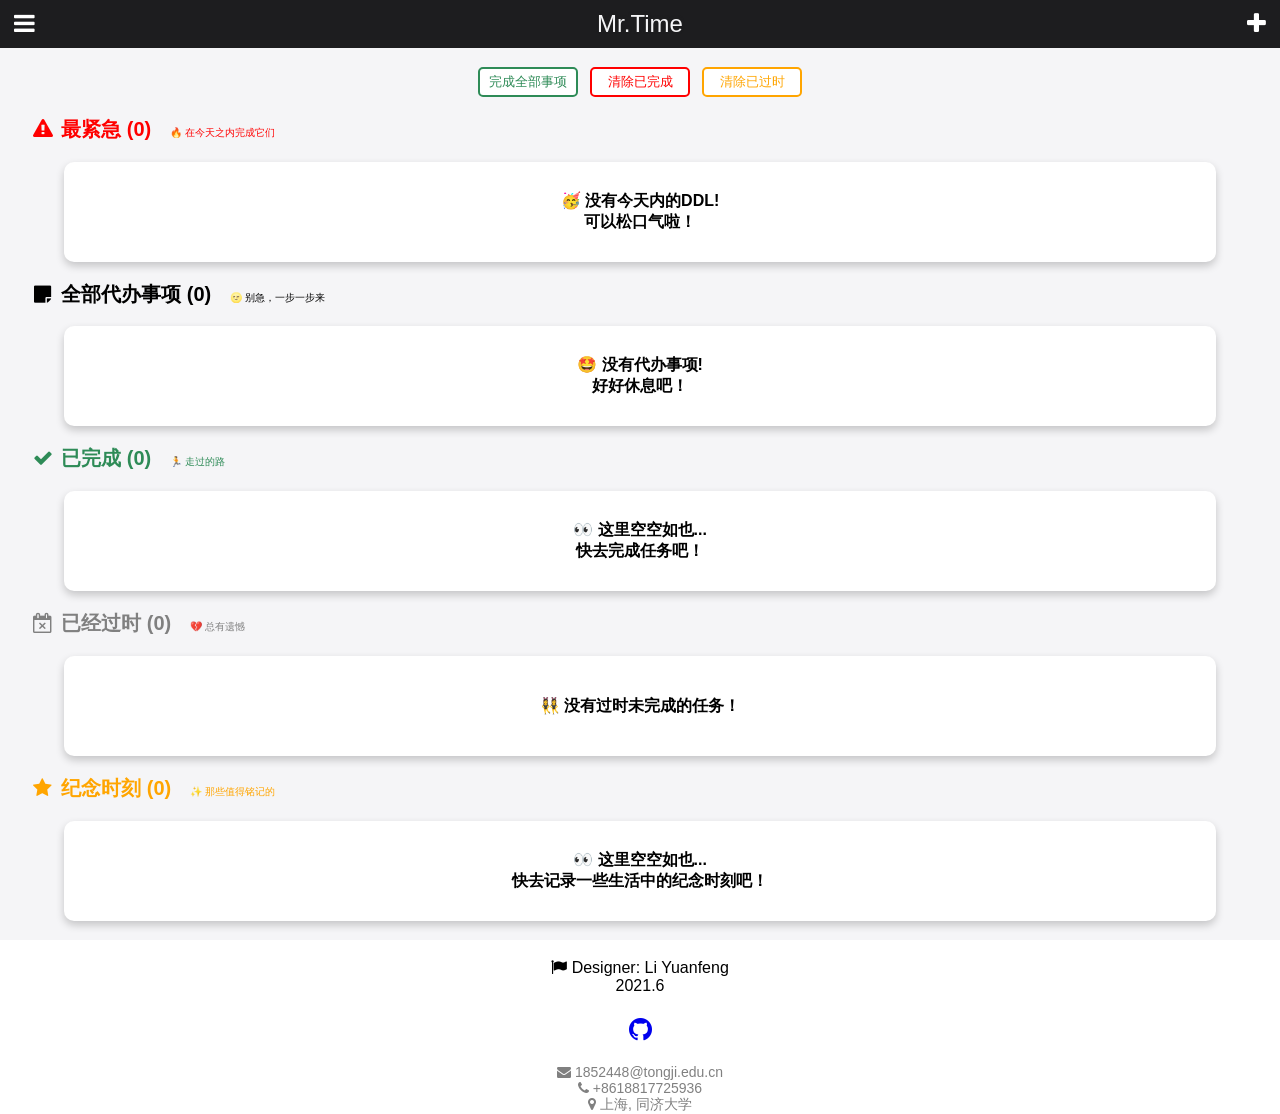
<file: index.html>
<!DOCTYPE html>
<html>

<head>
    <!-- http-equiv指定文档的内容类型和编码类型 -->
    <meta http-equiv="Content-Type" content="text/html; charset=utf-8" />
    <!-- name属性 视图和描述 name+content -->
    <meta name="viewport" content="width=device-width, initial-scale=1.0, maximum-scale=1.0, user-scalable=0">
    <title>Mr.Time--你的时间管家</title>
    <meta http-equiv=Cache-Control content=no-cache /> 
    <!-- 外接式css -->
    <!--font awesome-->
    <link rel="stylesheet" href="./font-awesome-4.7-4.0/css/font-awesome.min.css">
    <link rel="stylesheet" href="./css/index.css">

</head>

<body>
    <div class="hint"><i class="fa fa-check"></i></div>
    <nav class = "header">
        <ul class="container">
            <li class = "list-item left-item" style="float: left; "><a onclick="showContents()"><i class="fa fa-navicon"></i></a></li>
            <li class = "list-item left-item" style="float: left;visibility: hidden;"><a onclick="closeDialog()"><i class="fa fa-close"></i></a></li>
            <li class="list-item middle-item">Mr.Time</li>
            <li class="list-item right-item" onclick="showInput()"><i class="fa fa-plus"></i></li>
            <li class="list-item right-item" onclick="closeInput()" style="display: none;"><i class="fa fa-close"></i></li>
        </ul>
    </nav>
    <!--左侧导航栏-->
    <div class = "content-container">
        <ul class = "content-ul">
            <li class = "content-item" id = "#z" onclick ="showContent(this.id[1])"><a><i class="fa fa-eye fa-fw"></i>&nbsp;总览</a></li>
            <li class = "content-item" id = "#0" onclick ="showContent(this.id[1])"><a><i class="fa fa-warning fa-fw danger"></i>&nbsp;紧急事件</a></li>
            <li class = "content-item" id = "#1" onclick ="showContent(this.id[1])"><a><i class="fa fa-sticky-note fa-fw"></i>&nbsp;全部事件</a></li>
            <li class = "content-item" id = "#2" onclick ="showContent(this.id[1])"><a><i class="fa fa-check fa-fw finish"></i>&nbsp;已完成</a></li>
            <li class = "content-item" id = "#3" onclick ="showContent(this.id[1])"><a><i class="fa fa-calendar-times-o fa-fw outdate"></i>&nbsp;已过时</a></li>
            <li class = "content-item" id = "#4" onclick ="showContent(this.id[1])"><a><i class="fa fa-star fa-fw outdate"></i>&nbsp;纪念时刻</a></li>
            <li class = "content-item" id = "#5" onclick ="showContent(this.id[1])"><a><i class="fa fa-book fa-fw study"></i>&nbsp;学习</a></li>
            <li class = "content-item" id = "#6" onclick ="showContent(this.id[1])"><a><i class="fa fa-briefcase fa-fw work"></i>&nbsp;工作</a></li>
            <li class = "content-item" id = "#7" onclick ="showContent(this.id[1])"><a><i class="fa fa-soccer-ball-o fa-fw sport"></i>&nbsp;运动</a></li>
            <li class = "content-item" id = "#8" onclick ="showContent(this.id[1])"><a><i class="fa fa-camera-retro fa-fw life"></i>&nbsp;生活</a></li>
            
        </ul>
    </div>

    <!--表单输入-->
    <div class = "input-div">
       <h1 id = "inputtitle" style="font-weight: normal; font-size: 20px;"><i class="fa fa-smile-o"></i> 添加一条事项或纪念时刻</h1>
       <p id="info" style="font-size: 6px; color: rgb(35,103,197);">> 如果您选择了过去的时间，生成一条纪念时刻</br>> 如果您选择了未来的时间，生成一条代办事项</p>
        <form id="form">
            <!-- required规定提交表单之前有必填字段  autocomplete:自动补齐-->
            <input type="text" id="title" name="title" maxlength=8 placeholder="写下您的代办事项或纪念时刻..." required="required"
                autocomplete="off" />
            <input type="datetime-local" id="datetime"  required="required"/>
            <select id = "tag" required="required">
                <option selected="selected" value = "0">没有标签</option>
                <option value="1">学习</option>
                <option value="2">工作</option>
                <option value="3">运动</option>
                <option value="4">生活</option>
             </select>
        </form>
        <button  class = "submitBtn" onclick="post_data()"><i class="fa fa-check"></i> 提交</button>
        <button  class = "submitBtn" style="display: none;" onclick="edit_data(this.id)"><i class="fa fa-check"></i> 完成</button>
    </div>

    <div class="first-button" >
        <button class="btn1 finishall" onclick="finishall()">完成全部事项</button>
        <button class="btn1 deleteall" onclick="deleteall()">清除已完成</button>
        <button class="btn1 outdateall" onclick="outdateall()">清除已过时</button>
    </div>


    <div class="todo-block">
        <h1 style = "margin-left:30px; color: red"><i class="fa fa-warning fa-fw"></i> 最紧急 (<span id="ll1"></span>)<span style="font-size: 10px; font-weight: normal; margin-left: 0.5cm;">🔥 在今天之内完成它们</span></h1>
        <div class = 'todolist' id='l1'>
        </div>  
    </div>  
    
    <div class="todo-block">
        <h1 style = "margin-left:30px;"><i class="fa fa-sticky-note fa-fw"></i> 全部代办事项 (<span id="ll2"></span>)<span style="font-size: 10px; font-weight: normal; margin-left: 0.5cm;">🌝 别急，一步一步来</span></h1>
        <div class = 'todolist' id='l2'>
        </div>
    </div>

    
    <div class="todo-block">
        <h1 style = "margin-left:30px; color:seagreen"><i class="fa fa-check fa-fw"></i> 已完成 (<span id="ll3"></span>)<span style="font-size: 10px; font-weight: normal; margin-left: 0.5cm;">🏃 走过的路</span></h1>
        <div class = 'todolist'id='l3'>
        </div>
    </div>

    <div class="todo-block">
        <h1 style = "margin-left:30px; color:grey"><i class="fa fa-calendar-times-o fa-fw"></i> 已经过时 (<span id="ll4"></span>)<span style="font-size: 10px; font-weight: normal; margin-left: 0.5cm;">💔 总有遗憾</span></h1>
        <div class = 'todolist' id='l4'>
        </div>
    </div>

    <div class="todo-block">
        <h1 style = "margin-left:30px; color:orange"><i class="fa fa-star fa-fw"></i> 纪念时刻 (<span id="ll5"></span>)<span style="font-size: 10px; font-weight: normal; margin-left: 0.5cm;">✨ 那些值得铭记的</span></h1>
        <div class = 'todolist' id='l5'>
        </div>
    </div>

    <div class="todo-block">
        <h1 style = "margin-left:30px; color:black"><i class="fa fa-book fa-fw"></i> 待完成的学习目标 (<span id="xx1"></span>)<span style="font-size: 10px; font-weight: normal; margin-left: 0.5cm;"></span></h1>
        <div class = 'todolist'id='x1'>
        </div>
        <h1 style = "margin-left:30px; color:seagreen"><i class="fa fa-check fa-fw"></i> 已完成的学习目标 (<span id="yy1"></span>)<span style="font-size: 10px; font-weight: normal; margin-left: 0.5cm;"></span></h1>
        <div class = 'todolist'id='y1'>
        </div>
        <h1 style = "margin-left:30px; color:grey"><i class="fa fa-calendar-times-o fa-fw"></i> 已经过时的学习目标 (<span id="zz1"></span>)<span style="font-size: 10px; font-weight: normal; margin-left: 0.5cm;"></span></h1>
        <div class = 'todolist' id='z1'>
        </div>
        <h1 style = "margin-left:30px; color:orange"><i class="fa fa-calendar-times-o fa-fw"></i> 学习上的纪念时刻 (<span id="tt1"></span>)<span style="font-size: 10px; font-weight: normal; margin-left: 0.5cm;"></span></h1>
        <div class = 'todolist' id='t1'>
        </div>
    </div>

    <div class="todo-block">
        <h1 style = "margin-left:30px; color:black"><i class="fa fa-briefcase fa-fw"></i> 待完成的工作 (<span id="xx2"></span>)<span style="font-size: 10px; font-weight: normal; margin-left: 0.5cm;"></span></h1>
        <div class = 'todolist'id='x2'>
        </div>
        <h1 style = "margin-left:30px; color:seagreen"><i class="fa fa-check fa-fw"></i> 已完成的工作 (<span id="yy2"></span>)<span style="font-size: 10px; font-weight: normal; margin-left: 0.5cm;"></span></h1>
        <div class = 'todolist'id='y2'>
        </div>
        <h1 style = "margin-left:30px; color:grey"><i class="fa fa-calendar-times-o fa-fw"></i> 已经过时的工作目标 (<span id="zz2"></span>)<span style="font-size: 10px; font-weight: normal; margin-left: 0.5cm;"></span></h1>
        <div class = 'todolist' id='z2'>
        </div>
        <h1 style = "margin-left:30px; color:orange"><i class="fa fa-calendar-times-o fa-fw"></i> 工作上的纪念时刻 (<span id="tt2"></span>)<span style="font-size: 10px; font-weight: normal; margin-left: 0.5cm;"></span></h1>
        <div class = 'todolist' id='t2'>
        </div>
    </div>

    <div class="todo-block">
        <h1 style = "margin-left:30px; color:black"><i class="fa fa-soccer-ball-o fa-fw"></i> 待完成的运动目标 (<span id="xx3"></span>)<span style="font-size: 10px; font-weight: normal; margin-left: 0.5cm;"></span></h1>
        <div class = 'todolist' id='x3'>
        </div>
        <h1 style = "margin-left:30px; color:seagreen"><i class="fa fa-check fa-fw"></i> 已完成的运动目标 (<span id="yy3"></span>)<span style="font-size: 10px; font-weight: normal; margin-left: 0.5cm;"></span></h1>
        <div class = 'todolist' id='y3'>
        </div>
        <h1 style = "margin-left:30px; color:grey"><i class="fa fa-calendar-times-o fa-fw"></i> 已经过时的运动目标 (<span id="zz3"></span>)<span style="font-size: 10px; font-weight: normal; margin-left: 0.5cm;"></span></h1>
        <div class = 'todolist' id='z3'>
        </div>
        <h1 style = "margin-left:30px; color:orange"><i class="fa fa-calendar-times-o fa-fw"></i> 运动上的纪念时刻 (<span id="tt3"></span>)<span style="font-size: 10px; font-weight: normal; margin-left: 0.5cm;"></span></h1>
        <div class = 'todolist' id='t3'>
        </div>
    </div>

    <div class="todo-block">
        <h1 style = "margin-left:30px; color:black"><i class="fa fa-camera-retro fa-fw"></i> 待完成的生活计划 (<span id="xx4"></span>)<span style="font-size: 10px; font-weight: normal; margin-left: 0.5cm;"></span></h1>
        <div class = 'todolist' id='x4'>
        </div>
        <h1 style = "margin-left:30px; color:seagreen"><i class="fa fa-check fa-fw"></i> 已完成的生活计划 (<span id="yy4"></span>)<span style="font-size: 10px; font-weight: normal; margin-left: 0.5cm;"></span></h1>
        <div class = 'todolist' id='y4'>
        </div>
        <h1 style = "margin-left:30px; color:grey"><i class="fa fa-calendar-times-o fa-fw"></i> 已经过时的生活目标 (<span id="zz4"></span>)<span style="font-size: 10px; font-weight: normal; margin-left: 0.5cm;"></span></h1>
        <div class = 'todolist' id='z4'>
        </div>
        <h1 style = "margin-left:30px; color:orange"><i class="fa fa-calendar-times-o fa-fw"></i> 生活上的纪念时刻 (<span id="tt4"></span>)<span style="font-size: 10px; font-weight: normal; margin-left: 0.5cm;"></span></h1>
        <div class = 'todolist' id='t4'>
        </div>
    </div>




    <footer class="footer">
        <p><i class="fa fa-flag" style="margin-top: 0.5cm;"></i> Designer: Li Yuanfeng</br>2021.6</p>
        <p><div class="github"><a href="https://github.com/AiGaoShiBOY"><i class="fa fa-github fa-lg"></i></a></div></p>
        <p style="font-size:14px; color: gray;"><i class="fa fa-envelope"></i> 1852448@tongji.edu.cn<br/> <i class="fa fa-phone"></i> +8618817725936<br/><i class="fa fa-map-marker"></i> 上海, 同济大学</p>


    </footer>

    <script type="text/javascript" src="./js/index.js"></script>

   

</body>

</html>
</file>
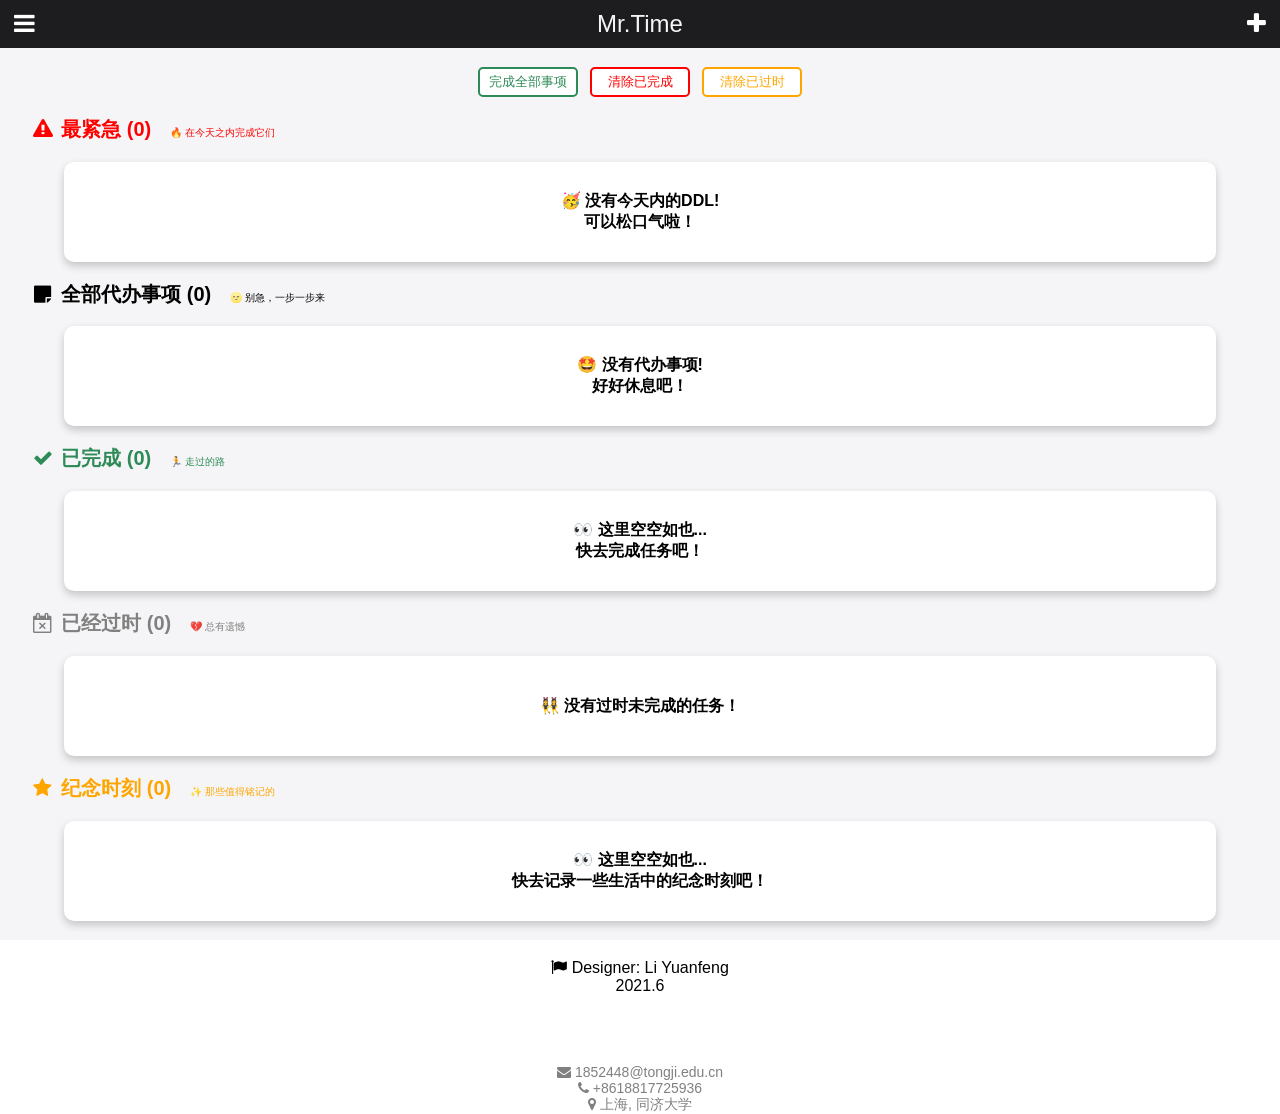
<file: Main.html>
<!DOCTYPE html>
<html>

<head>
    <!-- http-equiv指定文档的内容类型和编码类型 -->
    <meta http-equiv="Content-Type" content="text/html; charset=utf-8" />
    <!-- name属性 视图和描述 name+content -->
    <meta name="viewport" content="width=device-width, initial-scale=1.0, maximum-scale=1.0, user-scalable=0">
    <title>Mr.Time--你的时间管家</title>
    <meta http-equiv=Cache-Control content=no-cache /> 
    <!-- 外接式css -->
    <!--font awesome-->
    <link rel="stylesheet" href="./font-awesome-4.7-4.0/css/font-awesome.min.css">
    <link rel="stylesheet" href="./css/index.css">

</head>

<body>
    <div class="hint"><i class="fa fa-check"></i></div>
    <nav class = "header">
        <ul class="container">
            <li class = "list-item left-item" style="float: left; "><a onclick="showContents()"><i class="fa fa-navicon"></i></a></li>
            <li class = "list-item left-item" style="float: left;visibility: hidden;"><a onclick="closeDialog()"><i class="fa fa-close"></i></a></li>
            <li class="list-item middle-item">Mr.Time</li>
            <li class="list-item right-item" onclick="showInput()"><i class="fa fa-plus"></i></li>
            <li class="list-item right-item" onclick="closeInput()" style="display: none;"><i class="fa fa-close"></i></li>
        </ul>
    </nav>
    <!--左侧导航栏-->
    <div class = "dialog1">
        <ul class = "content-container">
            <li class = "content-item" id = "#z" onclick ="showContent(this.id[1])"><a><i class="fa fa-eye fa-fw"></i>&nbsp;总览</a></li>
            <li class = "content-item" id = "#0" onclick ="showContent(this.id[1])"><a><i class="fa fa-warning fa-fw danger"></i>&nbsp;紧急事件</a></li>
            <li class = "content-item" id = "#1" onclick ="showContent(this.id[1])"><a><i class="fa fa-sticky-note fa-fw"></i>&nbsp;全部事件</a></li>
            <li class = "content-item" id = "#2" onclick ="showContent(this.id[1])"><a><i class="fa fa-check fa-fw finish"></i>&nbsp;已完成</a></li>
            <li class = "content-item" id = "#3" onclick ="showContent(this.id[1])"><a><i class="fa fa-calendar-times-o fa-fw outdate"></i>&nbsp;已过时</a></li>
            <li class = "content-item" id = "#4" onclick ="showContent(this.id[1])"><a><i class="fa fa-star fa-fw outdate"></i>&nbsp;纪念时刻</a></li>
            <li class = "content-item" id = "#5" onclick ="showContent(this.id[1])"><a><i class="fa fa-book fa-fw study"></i>&nbsp;学习</a></li>
            <li class = "content-item" id = "#6" onclick ="showContent(this.id[1])"><a><i class="fa fa-briefcase fa-fw work"></i>&nbsp;工作</a></li>
            <li class = "content-item" id = "#7" onclick ="showContent(this.id[1])"><a><i class="fa fa-soccer-ball-o fa-fw sport"></i>&nbsp;运动</a></li>
            <li class = "content-item" id = "#8" onclick ="showContent(this.id[1])"><a><i class="fa fa-camera-retro fa-fw life"></i>&nbsp;生活</a></li>
            
        </ul>
    </div>

    <!--表单输入-->
    <div class = "input-div">
       <h1 id = "inputtitle" style="font-weight: normal; font-size: 20px;"><i class="fa fa-smile-o"></i> 添加一条事项或纪念时刻</h1>
       <p id="info" style="font-size: 6px; color: rgb(35,103,197);">> 如果您选择了过去的时间，生成一条纪念时刻</br>> 如果您选择了未来的时间，生成一条代办事项</p>
        <form action="javascript:post_data()" id="form">
            <!-- required规定提交表单之前有必填字段  autocomplete:自动补齐-->
            <input type="text" id="title" name="title" placeholder="设定一个小目标..." required="required"
                autocomplete="off" />
            <input type="datetime-local" id="datetime"  required="required"/>
            <select id = "tag" required="required">
                <option selected="selected" value = "0">没有标签</option>
                <option value="1">学习</option>
                <option value="2">工作</option>
                <option value="3">运动</option>
                <option value="4">生活</option>
             </select>
             <button  class = "submit submitBtn"><i class="fa fa-check"></i> 提交</button>
             <button  class = "submitBtn" style="display: none;" onclick="edit_data(this.id)"><i class="fa fa-check"></i> 完成</button>
        </form>
    </div>

    <div class="first-button" >
        <button class="btn1 finishall" onclick="finishall()">完成全部事项</button>
        <button class="btn1 deleteall" onclick="deleteall()">清除已完成</button>
        <button class="btn1 outdateall" onclick="outdateall()">清除已过时</button>
    </div>


    <div class="todo-block">
        <h1 style = "margin-left:30px; color: red"><i class="fa fa-warning fa-fw"></i> 最紧急 (<span id="ll1"></span>)<span style="font-size: 10px; font-weight: normal; margin-left: 0.5cm;">🔥 在今天之内完成它们</span></h1>
        <div class = 'todolist' id='l1'>
        </div>  
    </div>  
    
    <div class="todo-block">
        <h1 style = "margin-left:30px;"><i class="fa fa-sticky-note fa-fw"></i> 全部代办事项 (<span id="ll2"></span>)<span style="font-size: 10px; font-weight: normal; margin-left: 0.5cm;">🌝 别急，一步一步来</span></h1>
        <div class = 'todolist' id='l2'>
        </div>
    </div>

    
    <div class="todo-block">
        <h1 style = "margin-left:30px; color:seagreen"><i class="fa fa-check fa-fw"></i> 已完成 (<span id="ll3"></span>)<span style="font-size: 10px; font-weight: normal; margin-left: 0.5cm;">🏃 走过的路</span></h1>
        <div class = 'todolist'id='l3'>
        </div>
    </div>

    <div class="todo-block">
        <h1 style = "margin-left:30px; color:grey"><i class="fa fa-calendar-times-o fa-fw"></i> 已经过时 (<span id="ll4"></span>)<span style="font-size: 10px; font-weight: normal; margin-left: 0.5cm;">💔 总有遗憾</span></h1>
        <div class = 'todolist' id='l4'>
        </div>
    </div>

    <div class="todo-block">
        <h1 style = "margin-left:30px; color:orange"><i class="fa fa-star fa-fw"></i> 纪念时刻 (<span id="ll5"></span>)<span style="font-size: 10px; font-weight: normal; margin-left: 0.5cm;">✨ 那些值得铭记的</span></h1>
        <div class = 'todolist' id='l5'>
        </div>
    </div>

    <div class="todo-block">
        <h1 style = "margin-left:30px; color:black"><i class="fa fa-book fa-fw"></i> 待完成的学习目标 (<span id="xx1"></span>)<span style="font-size: 10px; font-weight: normal; margin-left: 0.5cm;"></span></h1>
        <div class = 'todolist'id='x1'>
        </div>
        <h1 style = "margin-left:30px; color:seagreen"><i class="fa fa-check fa-fw"></i> 已完成的学习目标 (<span id="yy1"></span>)<span style="font-size: 10px; font-weight: normal; margin-left: 0.5cm;"></span></h1>
        <div class = 'todolist'id='y1'>
        </div>
        <h1 style = "margin-left:30px; color:grey"><i class="fa fa-calendar-times-o fa-fw"></i> 已经过时的学习目标 (<span id="zz1"></span>)<span style="font-size: 10px; font-weight: normal; margin-left: 0.5cm;"></span></h1>
        <div class = 'todolist' id='z1'>
        </div>
        <h1 style = "margin-left:30px; color:orange"><i class="fa fa-calendar-times-o fa-fw"></i> 学习上的纪念时刻 (<span id="tt1"></span>)<span style="font-size: 10px; font-weight: normal; margin-left: 0.5cm;"></span></h1>
        <div class = 'todolist' id='t1'>
        </div>
    </div>

    <div class="todo-block">
        <h1 style = "margin-left:30px; color:black"><i class="fa fa-briefcase fa-fw"></i> 待完成的工作 (<span id="xx2"></span>)<span style="font-size: 10px; font-weight: normal; margin-left: 0.5cm;"></span></h1>
        <div class = 'todolist'id='x2'>
        </div>
        <h1 style = "margin-left:30px; color:seagreen"><i class="fa fa-check fa-fw"></i> 已完成的工作 (<span id="yy2"></span>)<span style="font-size: 10px; font-weight: normal; margin-left: 0.5cm;"></span></h1>
        <div class = 'todolist'id='y2'>
        </div>
        <h1 style = "margin-left:30px; color:grey"><i class="fa fa-calendar-times-o fa-fw"></i> 已经过时的工作目标 (<span id="zz2"></span>)<span style="font-size: 10px; font-weight: normal; margin-left: 0.5cm;"></span></h1>
        <div class = 'todolist' id='z2'>
        </div>
        <h1 style = "margin-left:30px; color:orange"><i class="fa fa-calendar-times-o fa-fw"></i> 工作上的纪念时刻 (<span id="tt2"></span>)<span style="font-size: 10px; font-weight: normal; margin-left: 0.5cm;"></span></h1>
        <div class = 'todolist' id='t2'>
        </div>
    </div>

    <div class="todo-block">
        <h1 style = "margin-left:30px; color:black"><i class="fa fa-soccer-ball-o fa-fw"></i> 待完成的运动目标 (<span id="xx3"></span>)<span style="font-size: 10px; font-weight: normal; margin-left: 0.5cm;"></span></h1>
        <div class = 'todolist' id='x3'>
        </div>
        <h1 style = "margin-left:30px; color:seagreen"><i class="fa fa-check fa-fw"></i> 已完成的运动目标 (<span id="yy3"></span>)<span style="font-size: 10px; font-weight: normal; margin-left: 0.5cm;"></span></h1>
        <div class = 'todolist' id='y3'>
        </div>
        <h1 style = "margin-left:30px; color:grey"><i class="fa fa-calendar-times-o fa-fw"></i> 已经过时的运动目标 (<span id="zz3"></span>)<span style="font-size: 10px; font-weight: normal; margin-left: 0.5cm;"></span></h1>
        <div class = 'todolist' id='z3'>
        </div>
        <h1 style = "margin-left:30px; color:orange"><i class="fa fa-calendar-times-o fa-fw"></i> 运动上的纪念时刻 (<span id="tt3"></span>)<span style="font-size: 10px; font-weight: normal; margin-left: 0.5cm;"></span></h1>
        <div class = 'todolist' id='t3'>
        </div>
    </div>

    <div class="todo-block">
        <h1 style = "margin-left:30px; color:black"><i class="fa fa-camera-retro fa-fw"></i> 待完成的生活计划 (<span id="xx4"></span>)<span style="font-size: 10px; font-weight: normal; margin-left: 0.5cm;"></span></h1>
        <div class = 'todolist' id='x4'>
        </div>
        <h1 style = "margin-left:30px; color:seagreen"><i class="fa fa-check fa-fw"></i> 已完成的生活计划 (<span id="yy4"></span>)<span style="font-size: 10px; font-weight: normal; margin-left: 0.5cm;"></span></h1>
        <div class = 'todolist' id='y4'>
        </div>
        <h1 style = "margin-left:30px; color:grey"><i class="fa fa-calendar-times-o fa-fw"></i> 已经过时的生活目标 (<span id="zz4"></span>)<span style="font-size: 10px; font-weight: normal; margin-left: 0.5cm;"></span></h1>
        <div class = 'todolist' id='z4'>
        </div>
        <h1 style = "margin-left:30px; color:orange"><i class="fa fa-calendar-times-o fa-fw"></i> 生活上的纪念时刻 (<span id="tt4"></span>)<span style="font-size: 10px; font-weight: normal; margin-left: 0.5cm;"></span></h1>
        <div class = 'todolist' id='t4'>
        </div>
    </div>




    <footer class="footer">
        <p><i class="fa fa-flag" style="margin-top: 0.5cm;"></i> Designer: Li Yuanfeng</br>2021.6</p>
        <p><div class="github"><a><i class="fa fa-github fa-lg"></i></a></div></p>
        <p style="font-size:14px; color: gray;"><i class="fa fa-envelope"></i> 1852448@tongji.edu.cn<br/> <i class="fa fa-phone"></i> +8618817725936<br/><i class="fa fa-map-marker"></i> 上海, 同济大学</p>


    </footer>

    <script type="text/javascript" src="./js/index.js"></script>

   

</body>

</html>
</file>
<file: css/index.css>
html{
  height: 100%;
}

body {
  margin: 0;
  padding: 0;
  font-size: 16px;
  height: 100%;
  background-color: #f5f5f7;
  font-family: "SF Pro SC","SF Pro Display","SF Pro Icons","PingFang SC","Helvetica Neue","Helvetica","Arial",sans-serif;
}

.hint{
  position: fixed;
  top: 10px;
  z-index:99999;
  height: 0;
  width: 70%;
  margin-left:15%;
  background-color: white;
  border-radius: 5px;
  text-align: center;
  line-height: 48px;
  color: white;
  font-weight: bold;
  visibility: hidden;
  opacity: 0;
  transition: height 0.3s ease-out, opacity 0.3s ease-in, visibility 0.3s ease-in;
  box-shadow: 0 4px 8px 0 rgba(0,0,0,0.2);
  border-radius: 5px;
}

.header{
  height:48px;
}

.container{
    box-sizing: content-box;
    margin: 0;
    padding: 0;
    pointer-events: auto;
    letter-spacing: normal;
    background: #1d1d1f;
    position: absolute;
    z-index: 5;
    top: 0;
    left: 0;
    width: 100%;
    height: 48px;
    overflow: hidden;
    position: fixed;
}

.list-item {
  color: white;
  display: inline;
  font-size: 24px;
  height: 48px;
  display: inline-block;
  line-height: 200%;
  text-align: center;
}

.left-item{
  left: 0;
  position: absolute;
  z-index: 2;
  top: 0;
  width: 48px;
  border-bottom: none;
}

.left-item:hover{
  -moz-border-radius:4px;
    -webkit-border-radius:4px;
    border-radius:4px;
    
    -moz-box-shadow: 0px 3px 3px #cecece;
    -webkit-box-shadow: 0px 3px 3px #cecece;
    box-shadow: 0 3px 4px #8b8b8b;
}

.middle-item{
  position: absolute;
    width: 120px;
    top: 0;
    left: 50%;
    margin-left: -60px;
    text-align: center;
    z-index: 1;
    line-height: 48px;
    font-size: 24px;
    color: #f5f5f7;
    text-shadow: 0 -1px 3px #202020;
}

.right-item{
  width: 48px;
  top:0;
  float: right;
  overflow: hidden;
  
}

.content-container{
  position: fixed;
  width: 100%;
  z-index:9999;
  top:48px;
  background: rgba(0,0,0,0.92);
  color:rgba(255, 255, 255, 0.8);
  height: 500px;
  visibility: hidden;
  opacity: 0;
  transition: height 0.6s ease-out, opacity 0.5s ease-in, visibility 0.5s ease-in;
  box-shadow: 0 4px 8px 0 gray;
}

.content-ul{
  padding: 0;
}

.content-item{
  width: 70%;
  margin-left: 15%;
  height: 44px;
  list-style: none;
  line-height: 300%;
  border-bottom: 1px solid rgba(255, 255, 255, 0.8);
}

.content-item:hover{
  color: white;
}

.input-div{
  background-color: white;
  text-align: center;
  padding: auto;
  position: fixed;
  z-index: 5;
  top:48px;
  width: 100%;
  height: 0;
  visibility: hidden;
  opacity: 0;
  transition: height 0.5s ease-out, opacity 0.3s ease-in, visibility 0.3s ease-in;
  box-shadow: 0 4px 8px 0 rgba(0,0,0,0.2);
  border-radius: 5px;
  
}


h1{
  font-size: 20px;
  font-weight: bold;
}

select{
  width: 60%;
  height: 30px;
  margin-top: 15px;
  text-indent: 4px;
  border-radius: 5px;
  box-shadow: 0 1px 0 rgba(255, 255, 255, 0.24),
    0 1px 6px rgba(0, 0, 0, 0.45) inset;
  background-color: white;
}

.input-div input{
  width: 60%;
  height: 30px;
  margin-top: 15px;
  text-indent: 4px;
  border-radius: 5px;
  box-shadow: 0 1px 0 rgba(255, 255, 255, 0.24),
    0 1px 6px rgba(0, 0, 0, 0.45) inset;
  background-color: white;
}

.input-div button{
  display: block;
  width: 30%;
  margin: auto;
  height: 30px;
  margin-top: 20px;
  border-radius: 5px;
  background-color:rgba(116,181,102,1);
  color: white;
  border: none;
  font-size: 16px;
  font-weight: bold;
}

.submitBtn:hover{
  background-color:green;
}


.todoitem{
  margin-top: 0.5cm;
  margin-bottom: 0.5cm;
  background-color: white;
  width: 90%;
  margin-left: 5%;
  height: 130px;
  box-shadow: 0 4px 8px 0 rgba(0,0,0,0.2);
  transition: 0.3s;
  border-radius: 10px;
  overflow: hidden;
}

.todotitle{
  float: left;
  margin-left: 5%;
  margin-top: 10px;
  font-size: 24px;
  height: 40px;
  line-height: 140%;
}

.thetag{
  text-align: center;
  float: right;
  margin-top: 10px;
  margin-right: 20px;
  height: 40px;
  width: 60px;
  border-radius: 5px;
  color: white;
  box-shadow: 0 2px 6px 0 rgba(0,0,0,0.2);
  transition: 0.3s;
  border-radius: 10px;
  line-height: 40px;
}

.tag0{
  display: none;
}

.tag1{
  background-color:seagreen;
}

.tag2{
  background-color: skyblue;
}

.tag3{
  background-color: rgb(235, 122, 17);
}

.tag4{
  background-color:plum;
}


.edit:hover{
  color:orange;
}

.check:hover{
  color: rgba(7, 230, 100, 1);
}

.close:hover{
  color: red;
}

.operate-button{
  text-align: center;
  float: right;
  margin-top: 5px;  
  background-color:white;
  height: 40px;
  width: 40px;
  border-radius: 5px;
  color:black;
  line-height: 40px;
  border: none;
  font-size: 16px;
}

.study{
  color:yellowgreen;
}

.work{
  color: skyblue;
}

.sport{
  color:rgb(235, 122, 17)
}

.life{
  color:plum;
}

.danger{
  color:rgb(250, 1, 1)
}

.finish{
  color:seagreen;
}

.outdate{
  color:grey
}

.first-button{
  text-align: center;
  margin-top: 0.5cm;
  margin-bottom: 0.5cm;
}

.btn1{
  margin-left: 4px;
  margin-right: 4px;
  background: white;
  height: 30px;
  width: 100px;
  border-radius: 5px;
}

.deleteall{
  color:red;
  border:2px solid red;
}

.finishall{
  color:seagreen;
  border:2px solid seagreen; 
}

.outdateall{
  color:orange;
  border:2px solid orange; 
}

.deleteall:hover{
  background-color: red;
  color:white;
}

.finishall:hover{
  background-color:seagreen;
  color:white;
}

.outdateall:hover{
  background-color: orange;
  color: white;
}

.footer{
  text-align: center;
  background-color: white;
  width: 100%;
}

.github{
  height: 37px;
  width: 37px;
  color: white;
  margin-left: auto;
  margin-right: auto;
  border-radius: 5px;
  text-align: center;
  line-height: 37px;
  font-size: 20px;
}

.emptydiv{
  display: flex;
  margin-left: auto;
  margin-right: auto;
  text-align: center;
  align-items: center;
  justify-content:center;
  font-size: 16px;
  background-color: white;
  margin-top: 0.5cm;
  margin-bottom: 0.5cm;
  width: 90%;
  height: 100px;
  font-weight: bold;
  box-shadow: 0 4px 8px 0 rgba(0,0,0,0.2);
  border-radius: 10px;
}

.refresh:hover{
  color:blue;
}

@media (prefers-color-scheme: light) {
}
</file>
